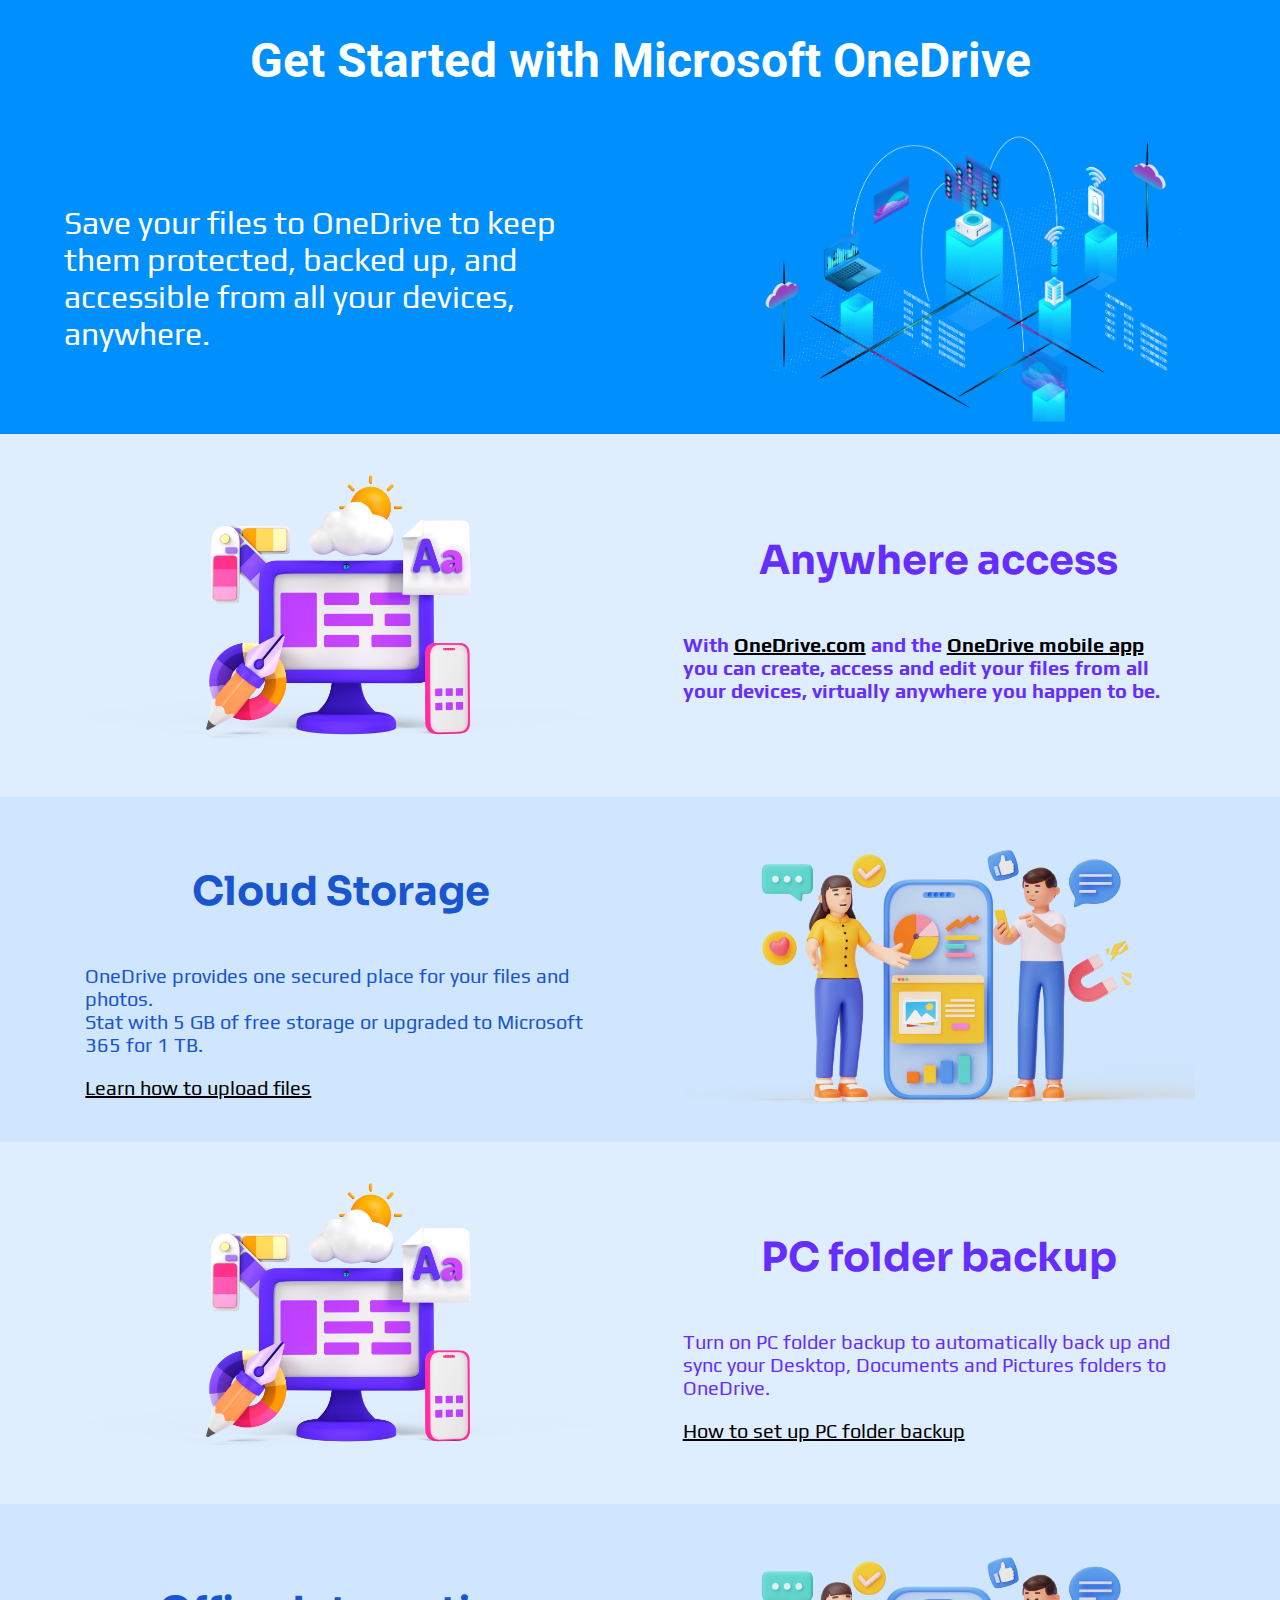
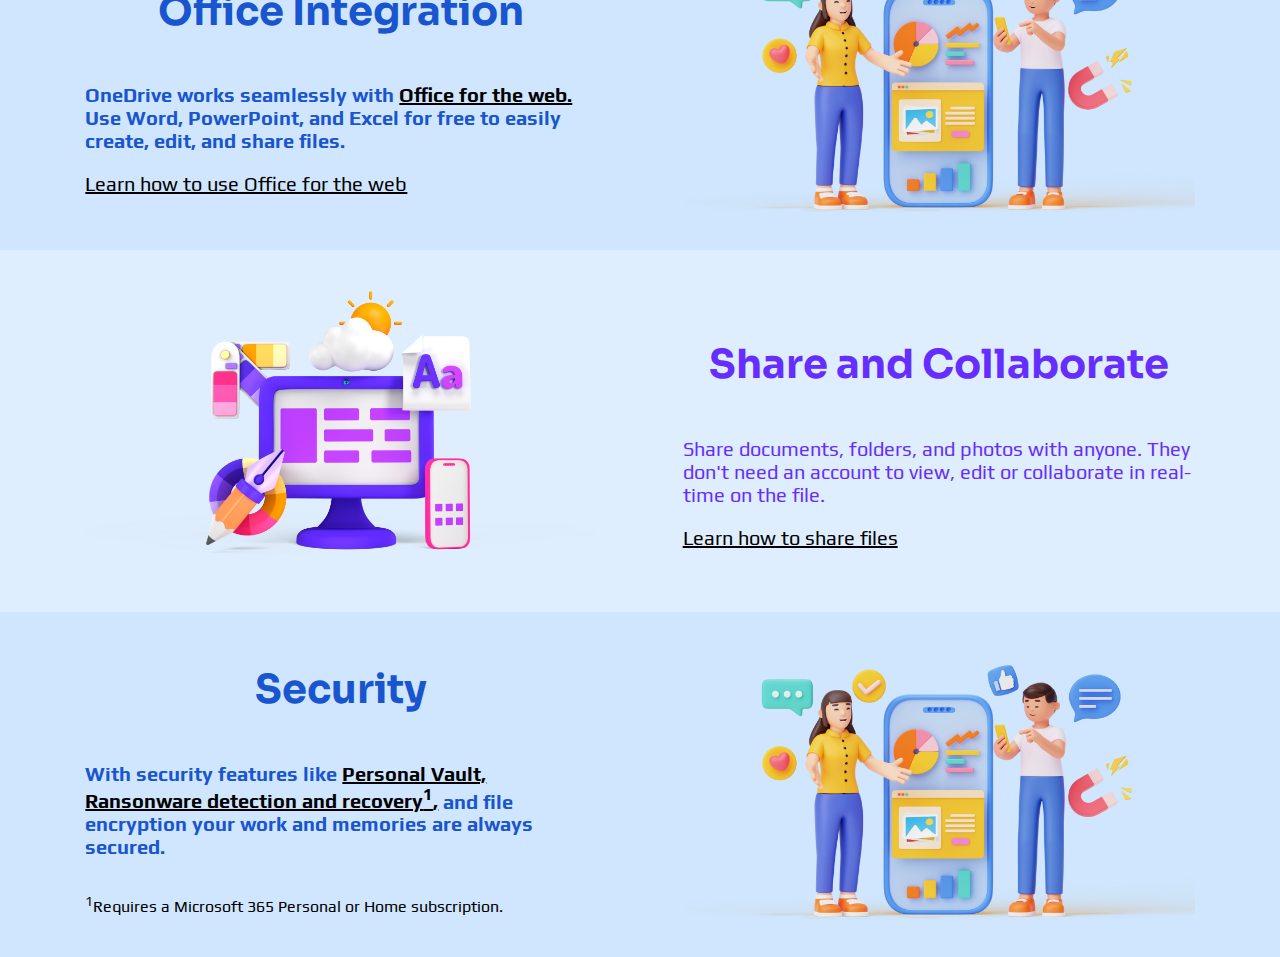
<file: oneDrive UI/index.html>
<!DOCTYPE html>
<html lang="en">
<head>
    <meta charset="UTF-8">
    <meta name="viewport" content="width=device-width, initial-scale=1.0">
    <title>One Drive UI</title>
    <link rel="preconnect" href="https://fonts.googleapis.com">
    <link rel="preconnect" href="https://fonts.gstatic.com" crossorigin>
    <link href="https://fonts.googleapis.com/css2?family=Abril+Fatface&family=Montserrat+Alternates&family=Oleo+Script&family=Overpass&family=Play&family=Rajdhani&family=Roboto&family=Sofia&family=Sora&family=Sriracha&display=swap" rel="stylesheet">
    <link rel="stylesheet" href="style.css">
</head>
<body>
    <section class="contentOne">
        <div class="textOne roboto d-flex w-100">
            <h1 class="text-white fs-2x text-center">Get Started with Microsoft OneDrive</h1>
            <div class="access w-100 d-flexOne spaceAround">
                <p class="text-white w-2 fs-1x play description d-flexTwo ">Save your files to OneDrive to keep them protected, backed up, and accessible from all your devices, anywhere.</p>
                <img src="img/cloud.png" alt="" class="w-1 imageOne ">
            </div>
        </div>
    </section>
    <section class="contentTwo">
        <div class="imageTwo d-flexOne spaceEvenly div-2">
            <div class="div-1 w-1">
                <img src="img/computer-1.png" alt="" class="w-100">
            </div>
            <div class="div-1 textTwo w-1 d-flexTwo purple">
                <h1 class="text-dark sora fs-1 text-center">Anywhere access</h1>
                <p class="text-dark play fs-2">
                    <b>With <a href="https://www.microsoft.com/en-us/microsoft-365/onedrive/online-cloud-storage" class="dark">OneDrive.com</a> and the <a href="https://www.microsoft.com/en-us/microsoft-365/onedrive/online-cloud-storage" class="dark">OneDrive mobile app</a> <br>you can create, access and edit your files from all your devices, virtually anywhere you happen to be.</b>
                </p>
            </div>
        </div>
        <div class="imageTwo d-flexOne spaceEvenly whiteLess">
            <div class="div-1 textTwo w-1 d-flexTwo blue">
                <h1 class="text-dark sora fs-1 text-center">Cloud Storage</h1>
                <p class="text-dark play fs-2">
                    OneDrive provides one secured place for your files and photos.<br>Stat with 5 GB of free storage or upgraded to Microsoft 365 for 1 TB.
                </p>
                <a href="https://www.microsoft.com/en-us/microsoft-365/onedrive/online-cloud-storage" class="play dark fs-2">Learn how to upload files</a>
            </div>
            <div class="div-1 w-1">
                <img src="img/sharing.png" alt="" class="w-100">
            </div>
        </div>
        <div class="imageTwo d-flexOne spaceEvenly div-2">
            <div class="div-1 w-1">
                <img src="img/computer-1.png" alt="" class="w-100">
            </div>
            <div class="div-1 textTwo w-1 d-flexTwo purple">
                <h1 class="text-dark sora fs-1 text-center">PC folder backup</h1>
                <p class="text-dark play fs-2">
                    Turn on PC folder backup to automatically back up and sync your Desktop, Documents and Pictures folders to OneDrive.
                </p>
                <a href="https://www.microsoft.com/en-us/microsoft-365/onedrive/online-cloud-storage" class="play dark fs-2">How to set up PC folder backup</a>
            </div>
        </div>
    </section>
    <section class="contentThree">
        <div class="imageTwo d-flexOne spaceEvenly whiteLess">
            <div class="div-1 textTwo w-1 d-flexTwo blue">
                <h1 class="text-dark sora fs-1 text-center">Office Integration</h1>
                <p class="text-dark play fs-2">
                    <b>OneDrive works seamlessly with <a href="https://www.microsoft.com/en-us/microsoft-365/onedrive/online-cloud-storage" class="dark">Office for the web.</a> Use Word, PowerPoint, and Excel for free to easily create, edit, and share files. </b>
                </p>
                <a href="https://www.microsoft.com/en-us/microsoft-365/onedrive/online-cloud-storage" class="play dark fs-2">Learn how to use Office for the web</a>
            </div>
            <div class="div-1 w-1">
                <img src="img/sharing.png" alt="" class="w-100">
            </div>
        </div>
        <div class="imageTwo d-flexOne spaceEvenly div-2">
            <div class="div-1 w-1">
                <img src="img/computer-1.png" alt="" class="w-100">
            </div>
            <div class="div-1 textTwo w-1 d-flexTwo purple">
                <h1 class="text-dark sora fs-1 text-center">Share and Collaborate</h1>
                <p class="text-dark play fs-2">
                    Share documents, folders, and photos with anyone. They don't need an account to view, edit or collaborate in real-time on the file.
                </p>
                <a href="https://www.microsoft.com/en-us/microsoft-365/onedrive/online-cloud-storage" class="play dark fs-2">Learn how to share files</a>
            </div>
        </div>
        <div class="imageTwo d-flexOne spaceEvenly div-3 whiteLess">
            <div class="div-1 textTwo w-1 d-flexTwo blue">
                <h1 class="text-dark sora fs-1 text-center">Security</h1>
                <p class="text-dark play fs-2">
                    <b>With security features like <a href="https://www.microsoft.com/en-us/microsoft-365/onedrive/online-cloud-storage" class="dark">Personal Vault, Ransonware detection and recovery<sup>1</sup>,</a> and file encryption your work and memories are always secured.</b>
                </p>
                <p class="play dark text-dark"><sup>1</sup>Requires a Microsoft 365 Personal or Home subscription.</p>
            </div>
            <div class="div-1 w-1">
                <img src="img/sharing.png" alt="" class="w-100">
            </div>
        </div>
    </section>
</body>
</html>
</file>
<file: oneDrive UI/style.css>
body{
    margin: 0;
    padding: 0;
}

.contentOne{
    background-color: #0090fd;
}

.roboto{
    font-family: 'roboto', sans-serif;
}

.sofia{
    font-family: 'sofia', sans-serif;
}

.oleo{
    font-family: 'oleo script', sans-serif;
}

.sora{
    font-family: 'sora', sans-serif;
}

.play{
    font-family: 'play', sans-serif;
}

.overPass{
    font-family: 'overpass', sans-serif;
}


.textOne{
    width: 100vh;
    
}

.text-white{
    color: #fff;
}

.d-flex{
    display: flex;
    flex-direction: column;
    align-items: center;
}


.d-flexOne{
    display: flex;

}

.d-flexTwo{
    display: flex;
    flex-direction: column;
    justify-content: center;
}

.w-100{
    width: 100%;
}

.fs-2x{
    font-size: 3rem;;
}

.fs-1x{
    font-size: 2rem;
}

.flexgrow-1{
    flex-grow: 1;
}

.flexgrow-2{
    flex-grow: 2;
}

.flexgrow-3{
    flex-grow: 3;
}

.w-1{
    width: 40%;
}

.w-2{
    width: 40%;
}

.bg-dark{
    background-color: #000000;
}


.bg-danger{
    background-color: #ff002f;
}

.purple{
    color: #662DFF;
}

.dark{
    color: #000000;
}

.blue{
    color: #1855cf;
}

.d-flexOne{
    display: flex;
}

.mx-1{
    margin: 0 50px;
}

.spaceAround{
    justify-content: space-around;
}

.text-center{
    text-align: center;
}

@media(max-width: 768px) {
    .access{
        flex-direction: column;
        align-items: center;
    }

    .description{
        width: 80%;
        text-align: center;
    }

    .imageOne{
        width: 100%;
    }
}

.contentTwo,.contentThree{
    background-color: #deeeff;
}

.fs-1{
    font-size: 40px;
}

.fs-2{
    font-size: 20px;
}

.h-1{
    height: 100%;
}

@media(max-width:768px){
    .imageTwo{
        flex-direction: column;
        align-items: center;
    }
    .div-1{
        width: 100%;
    }

    .textTwo{
        text-align: center;
        width: 80%;
    }

    .div-2{
        flex-direction: column-reverse;
    }

    .div-3{
        flex-direction: column;
    }
}

.spaceEvenly{
    justify-content: space-evenly;
}

.whiteLess{
    background-color: #cfe6fe;
}
</file>
